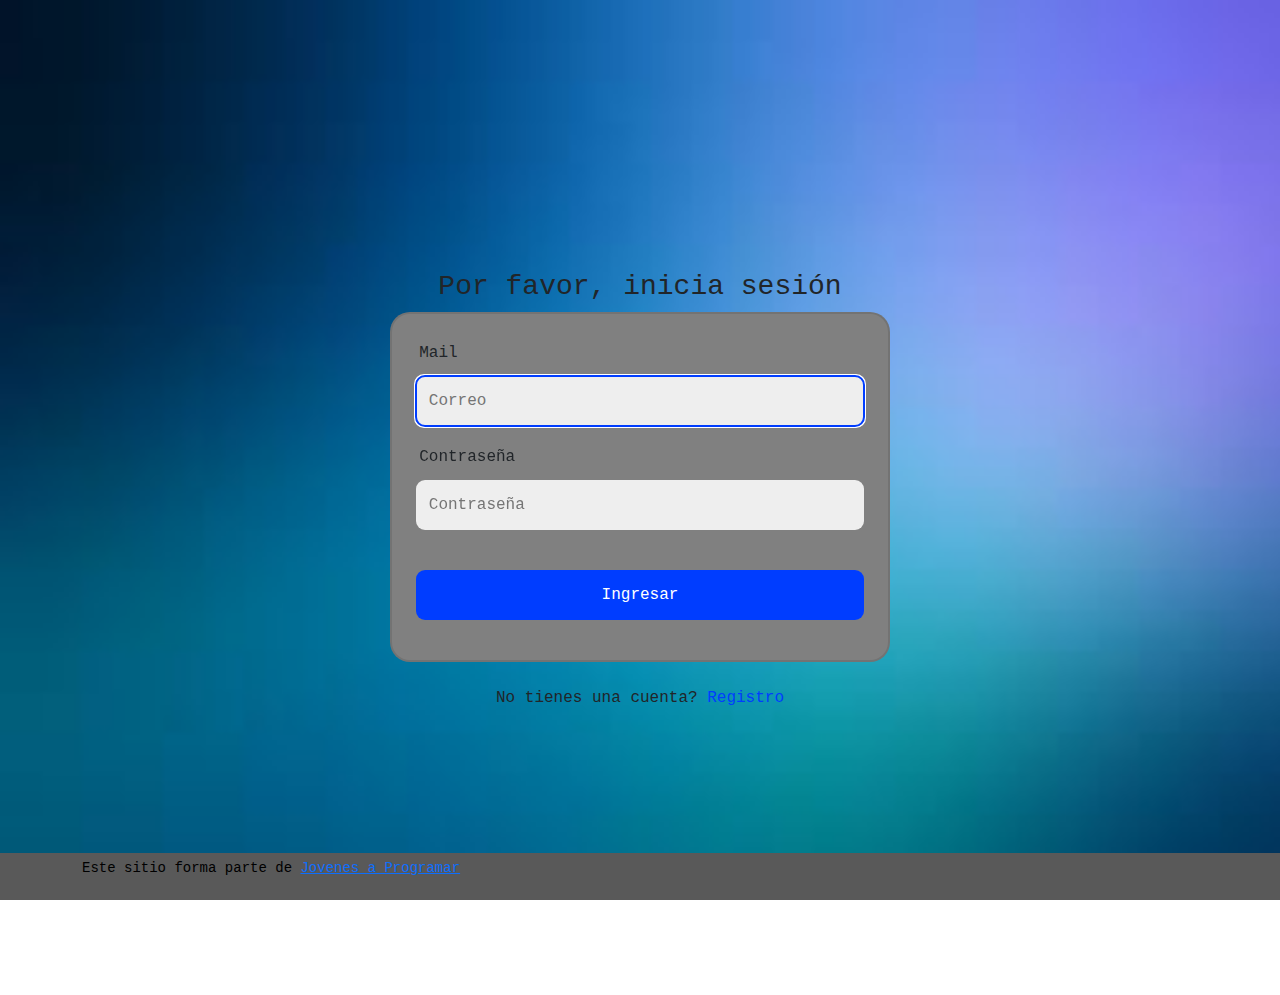
<file: index.html>
<!DOCTYPE html>
<html lang="es">

<head>
  <meta http-equiv="Content-Type" content="text/html; charset=UTF-8">
  <meta name="viewport" content="width=device-width, initial-scale=1, shrink-to-fit=no">
  <title>eMercado - Todo lo que busques está aquí</title>

  <link href="https://fonts.googleapis.com/css?family=Raleway:300,300i,400,400i,700,700i,900,900i" rel="stylesheet">
  <link href="css/bootstrap.min.css" rel="stylesheet">
  <link href="css/styles.css" rel="stylesheet">
</head>

<body>
  <nav class="navbar navbar-expand-lg navbar-dark bg-dark p-1">
    <div class="container">
      <button class="navbar-toggler" type="button" data-bs-toggle="collapse" data-bs-target="#navbarNav"
        aria-controls="navbarNav" aria-expanded="false" aria-label="Toggle navigation">
        <span class="navbar-toggler-icon"></span>
      </button>
      <div class="collapse navbar-collapse" id="navbarNav">
        <ul class="navbar-nav w-100 justify-content-between">
          <li class="nav-item">
            <a class="nav-link active" href="index.html">Inicio</a>
          </li>
          <li class="nav-item">
            <a class="nav-link" href="categories.html">Categorías</a>
          </li>
          <li class="nav-item">
            <a class="nav-link" href="sell.html">Vender</a>
          </li>
          <li class="nav-item dropdown"> <!-- dropmenu -->
            <a class="nav-link dropdown-toggle" href="#" id="userDropdown" role="button" data-bs-toggle="dropdown" aria-haspopup="true" aria-expanded="false">
                <span id="usernameDropdown">Ingresar</span>
            </a>
            <div class="dropdown-menu" aria-labelledby="userDropdown">
                <a class="dropdown-item" href="my-profile.html">Perfil</a>
                <a class="dropdown-item" href="#" id="cart-link">Mi Carrito</a>
                <a class="dropdown-item" href="#" id="darkButton">Modo Oscuro</a>
                <a class="dropdown-item" href="#" id="logout">Cerrar sesión</a> 
            </div>
          </li>
        </ul>
      </div>
    </div>
  </nav>
  <main>
    <div class="jumbotron text-center"></div>
    <div class="album py-5 bg-light">
      <div class="container">
        <div class="row">
          <div class="col-md-4">
            <div class="card mb-4 shadow-sm custom-card cursor-active" id="autos">
              <img class="bd-placeholder-img card-img-top" src="img/cars_index.jpg"
                alt="Imgagen representativa de la categoría 'Autos'">
              <h3 class="m-3">Autos</h3>
              <div class="card-body">
                <p class="card-text">Los mejores precios en autos 0 kilómetro, de alta y media gama.</p>
              </div>
            </div>
          </div>
          <div class="col-md-4">
            <div class="card mb-4 shadow-sm custom-card cursor-active" id="juguetes">
              <img class="bd-placeholder-img card-img-top" src="img/toys_index.jpg"
                alt="Imgagen representativa de la categoría 'Juguetes'">
              <h3 class="m-3">Juguetes</h3>
              <div class="card-body">
                <p class="card-text">Encuentra aquí los mejores precios para niños/as de cualquier edad.</p>
              </div>
            </div>
          </div>
          <div class="col-md-4">
            <div class="card mb-4 shadow-sm custom-card cursor-active" id="muebles">
              <img class="bd-placeholder-img card-img-top" src="img/furniture_index.jpg"
                alt="Imgagen representativa de la categoría 'Muebles'">
              <h3 class="m-3">Muebles</h3>
              <div class="card-body">
                <p class="card-text">Muebles antiguos, nuevos y para ser armados por uno mismo.</p>
              </div>
            </div>
          </div>
        </div>
        <div class="row">
          <a class="btn btn-light btn-lg btn-block" href="categories.html">Y mucho más!</a>
        </div>
      </div>
    </div>
  </main>
  <footer class="text-muted">
    <div class="container">
      <p class="float-end">
        <a href="#">Volver arriba</a>
      </p>
      <p>Este sitio forma parte de <a href="https://jovenesaprogramar.edu.uy/" target="_blank">Jovenes a Programar</a>
      </p>
    </div>
  </footer>
  <script src="js/bootstrap.bundle.min.js"></script>
  <script src="js/index.js"></script>
  <script src="js/init.js"></script>
</body>

</html>
</file>
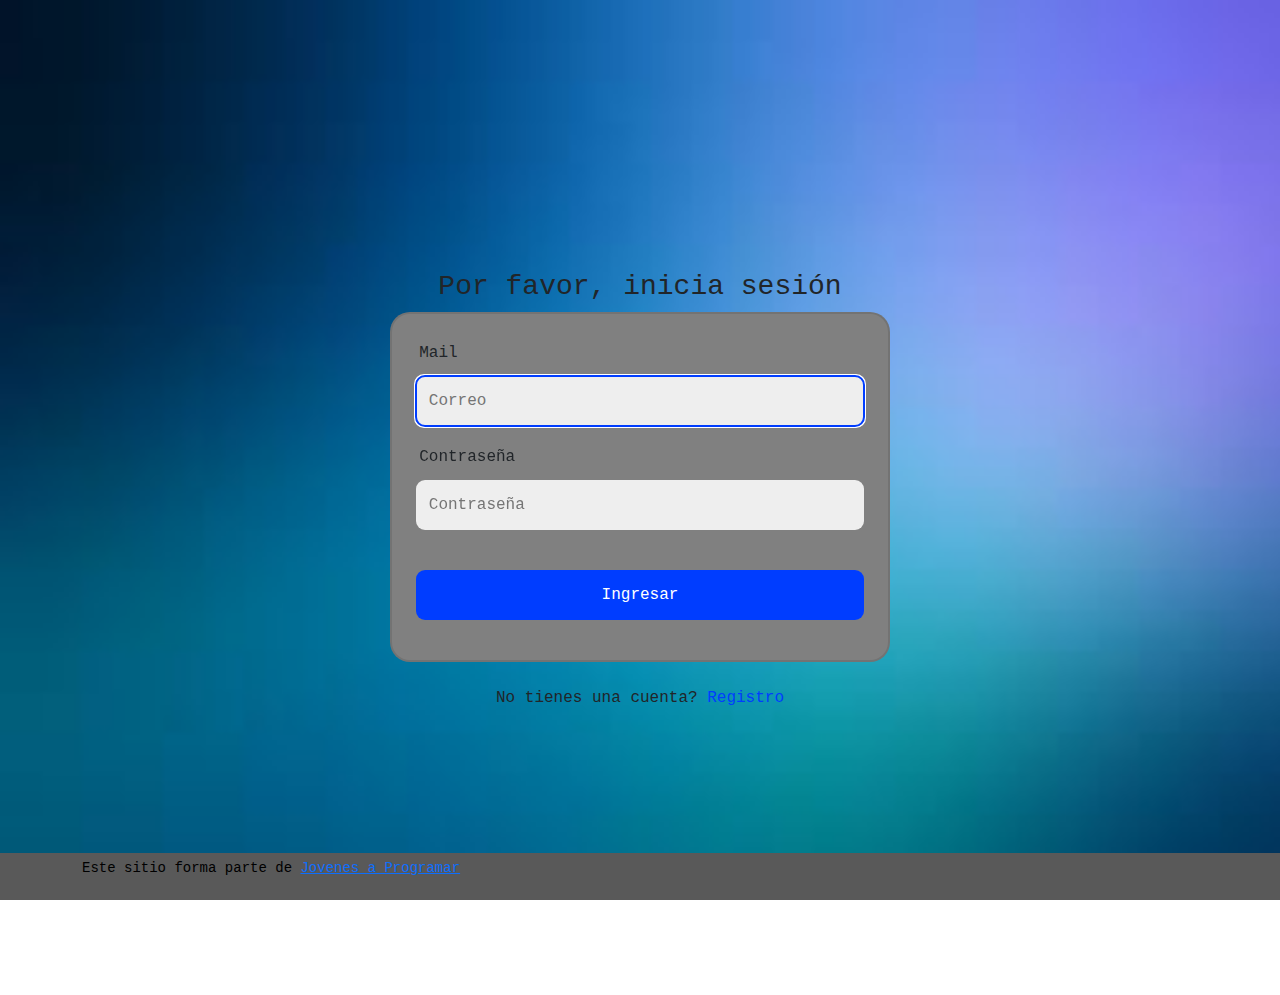
<file: cart.html>
<!DOCTYPE html>
<html lang="es">
<head>
  <meta http-equiv="Content-Type" content="text/html; charset=UTF-8">
  <meta name="viewport" content="width=device-width, initial-scale=1, shrink-to-fit=no">
  <title>eMercado - Todo lo que busques está aquí</title>
  <link href="https://fonts.googleapis.com/css?family=Raleway:300,300i,400,400i,700,700i,900,900i" rel="stylesheet">
  <link href="css/bootstrap.min.css" rel="stylesheet">
  <link href="css/font-awesome.min.css" rel="stylesheet">
  <link href="css/styles.css" rel="stylesheet">
</head>
<body>
  <nav class="navbar navbar-expand-lg navbar-dark bg-dark p-1">
    <div class="container">
      <button class="navbar-toggler" type="button" data-bs-toggle="collapse" data-bs-target="#navbarNav"
        aria-controls="navbarNav" aria-expanded="false" aria-label="Toggle navigation">
        <span class="navbar-toggler-icon"></span>
      </button>
      <div class="collapse navbar-collapse" id="navbarNav">
        <ul class="navbar-nav w-100 justify-content-between">
          <li class="nav-item">
            <a class="nav-link" href="index.html">Inicio</a>
          </li>
          <li class="nav-item">
            <a class="nav-link" href="categories.html">Categorías</a>
          </li>
          <li class="nav-item">
            <a class="nav-link" href="sell.html">Vender</a>
          </li>
          <li class="nav-item dropdown">
            <a class="nav-link dropdown-toggle" href="#" id="userDropdown" role="button" data-bs-toggle="dropdown" aria-haspopup="true" aria-expanded="false">
              <span id="usernameDropdown">Ingresar</span>
            </a>
            <div class="dropdown-menu" aria-labelledby="userDropdown">
              <a class="dropdown-item" href="my-profile.html">Perfil</a>
              <a class="dropdown-item" href="cart.html">Mi Carrito</a>
              <a class="dropdown-item" href="#" id="darkButton">Modo Oscuro</a>
              <a class="dropdown-item" href="#" id="logout">Cerrar sesión</a>
            </div>
          </li>
        </ul>
      </div>
    </div>
  </nav>
  <main>
    <div class="container">
      <!-- Contenido del carrito de compras -->
      <div class="card mt-5">
        <div class="card-header">
          <h2>Carrito de Compras</h2>
        </div>
        <div class="card-body">
          <h2 id="product-name"></h2>
          <p>Costo: <span id="product-cost"></span> <span id="product-currency"></span></p>
          <label for="product-quantity">Cantidad:</label>
          <input type="number" id="product-quantity" class="form-control">
          <!-- Aplicar clases para hacer la imagen más pequeña y con bordes redondeados -->
          <img id="product-image" src="" alt="Imagen del producto" class="img-fluid rounded" style="max-width: 200px;">
          <p>Subtotal: <span id="product-subtotal"></span></p>
        </div>
      </div>
    </div>
  </main>
  <footer class="text-muted">
    <div class="container">
      <p class="float-end">
        <a href="#">Volver arriba</a>
      </p>
      <p>Este sitio forma parte de <a href="https://jovenesaprogramar.edu.uy/" target="_blank">Jovenes a Programar</a></p>
    </div>
  </footer>
  <div id="spinner-wrapper">
    <div class="lds-ring">
      <div></div>
      <div></div>
      <div></div>
      <div></div>
    </div>
  </div>
  <script src="js/bootstrap.bundle.min.js"></script>
  <script src="js/init.js"></script>
  <script src="js/cart.js"></script>
  <script src="js/index.js"></script>
 
</body>
</html>
</file>
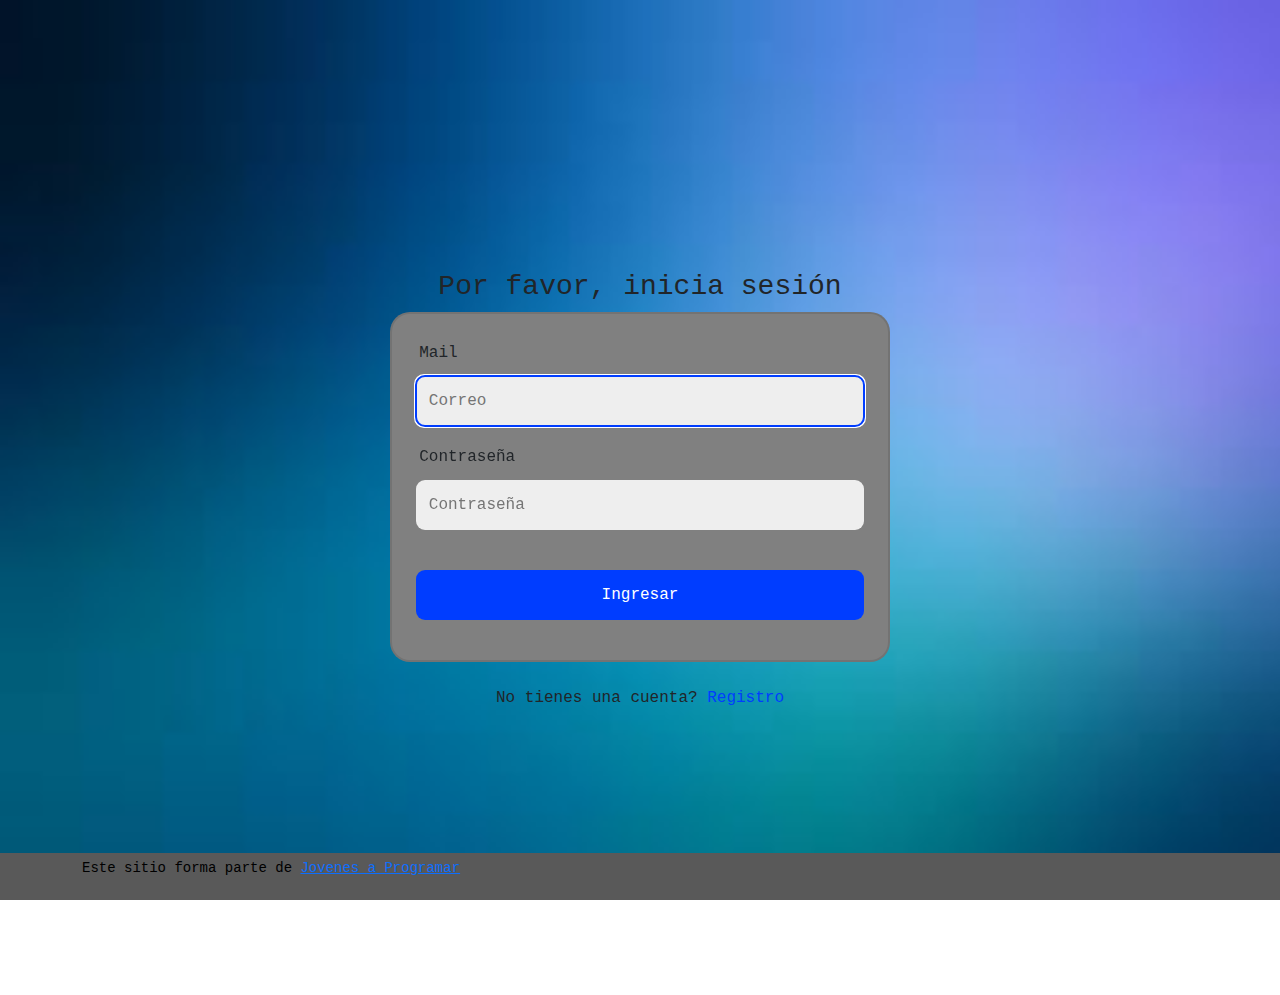
<file: categories.html>
<!DOCTYPE html>
<html lang="es">

<head>
  <meta http-equiv="Content-Type" content="text/html; charset=UTF-8">
  <meta name="viewport" content="width=device-width, initial-scale=1, shrink-to-fit=no">
  <title>eMercado - Todo lo que busques está aquí</title>

  <link href="https://fonts.googleapis.com/css?family=Raleway:300,300i,400,400i,700,700i,900,900i" rel="stylesheet">
  <link href="css/font-awesome.min.css" rel="stylesheet">
  <link href="css/bootstrap.min.css" rel="stylesheet">
  <link href="css/styles.css" rel="stylesheet">
</head>

<body>
  <nav class="navbar navbar-expand-lg navbar-dark bg-dark p-1">
    <div class="container">
      <button class="navbar-toggler" type="button" data-bs-toggle="collapse" data-bs-target="#navbarNav"
        aria-controls="navbarNav" aria-expanded="false" aria-label="Toggle navigation">
        <span class="navbar-toggler-icon"></span>
      </button>
      <div class="collapse navbar-collapse" id="navbarNav">
        <ul class="navbar-nav w-100 justify-content-between">
          <li class="nav-item">
            <a class="nav-link" href="index.html">Inicio</a>
          </li>
          <li class="nav-item">
            <a class="nav-link active" href="categories.html">Categorías</a>
          </li>
          <li class="nav-item">
            <a class="nav-link" href="sell.html">Vender</a>
          </li>
          <li class="nav-item dropdown"> <!-- dropmenu -->
            <a class="nav-link dropdown-toggle" href="#" id="userDropdown" role="button" data-bs-toggle="dropdown" aria-haspopup="true" aria-expanded="false">
                <span id="usernameDropdown">Ingresar</span>
            </a>
            <div class="dropdown-menu" aria-labelledby="userDropdown">
              <a class="dropdown-item" href="my-profile.html">Perfil</a>
              <a class="dropdown-item" href="cart.html">Mi Carrito</a>
              <a class="dropdown-item" href="#" id="darkButton">Modo Oscuro</a>
              <a class="dropdown-item" href="#" id="logout">Cerrar sesión</a>
            </div>
          </li>
        </ul>
      </div>
    </div>
  </nav>
  <main class="pb-5">
    <div class="text-center p-4">
      <h2>Categorías</h2>
      <p class="lead">Verás aquí todas las categorías del sitio.</p>
    </div>
    <div class="container">
      <div class="row">
        <div class="col text-end">
          <div class="btn-group btn-group-toggle mb-4" data-bs-toggle="buttons">
            <input type="radio" class="btn-check" name="options" id="sortAsc">
            <label class="btn btn-light" for="sortAsc">A-Z</label>
            <input type="radio" class="btn-check" name="options" id="sortDesc">
            <label class="btn btn-light" for="sortDesc">Z-A</label>
            <input type="radio" class="btn-check" name="options" id="sortByCount" checked>
            <label class="btn btn-light" for="sortByCount"><i class="fas fa-sort-amount-down mr-1"></i></label>
          </div>
        </div>
      </div>
      <div class="row">
        <div class="col-lg-6 offset-lg-6 col-md-12 mb-1 container">
          <div class="row container p-0 m-0">
            <div class="col">
              <p class="font-weight-normal text-end my-2">Cant.</p>
            </div>
            <div class="col">
              <input class="form-control" type="number" placeholder="min." id="rangeFilterCountMin">
            </div>
            <div class="col">
              <input class="form-control" type="number" placeholder="máx." id="rangeFilterCountMax">
            </div>
            <div class="col-3 p-0">
              <div class="btn-group" role="group">
                <button class="btn btn-light btn-block" id="rangeFilterCount">Filtrar</button>
                <button class="btn btn-link btn-sm" id="clearRangeFilter">Limpiar</button>
              </div>
            </div>
          </div>
        </div>
      </div>
      <div class="row">
        <div class="list-group" id="cat-list-container">
        </div>
      </div>
    </div>
  </main>
  <footer class="text-muted">
    <div class="container">
      <p class="float-end">
        <a href="#">Volver arriba</a>
      </p>
      <p>Este sitio forma parte de <a href="https://jovenesaprogramar.edu.uy/" target="_blank">Jovenes a Programar</a></p>
    </div>
  </footer>
  <div id="spinner-wrapper">
    <div class="lds-ring">
      <div></div>
      <div></div>
      <div></div>
      <div></div>
    </div>
  </div>
  <script src="js/bootstrap.bundle.min.js"></script>
  <script src="js/init.js"></script>
  <script src="js/categories.js"></script>
  <script src="js/index.js"></script>
</body>

</html>
</file>
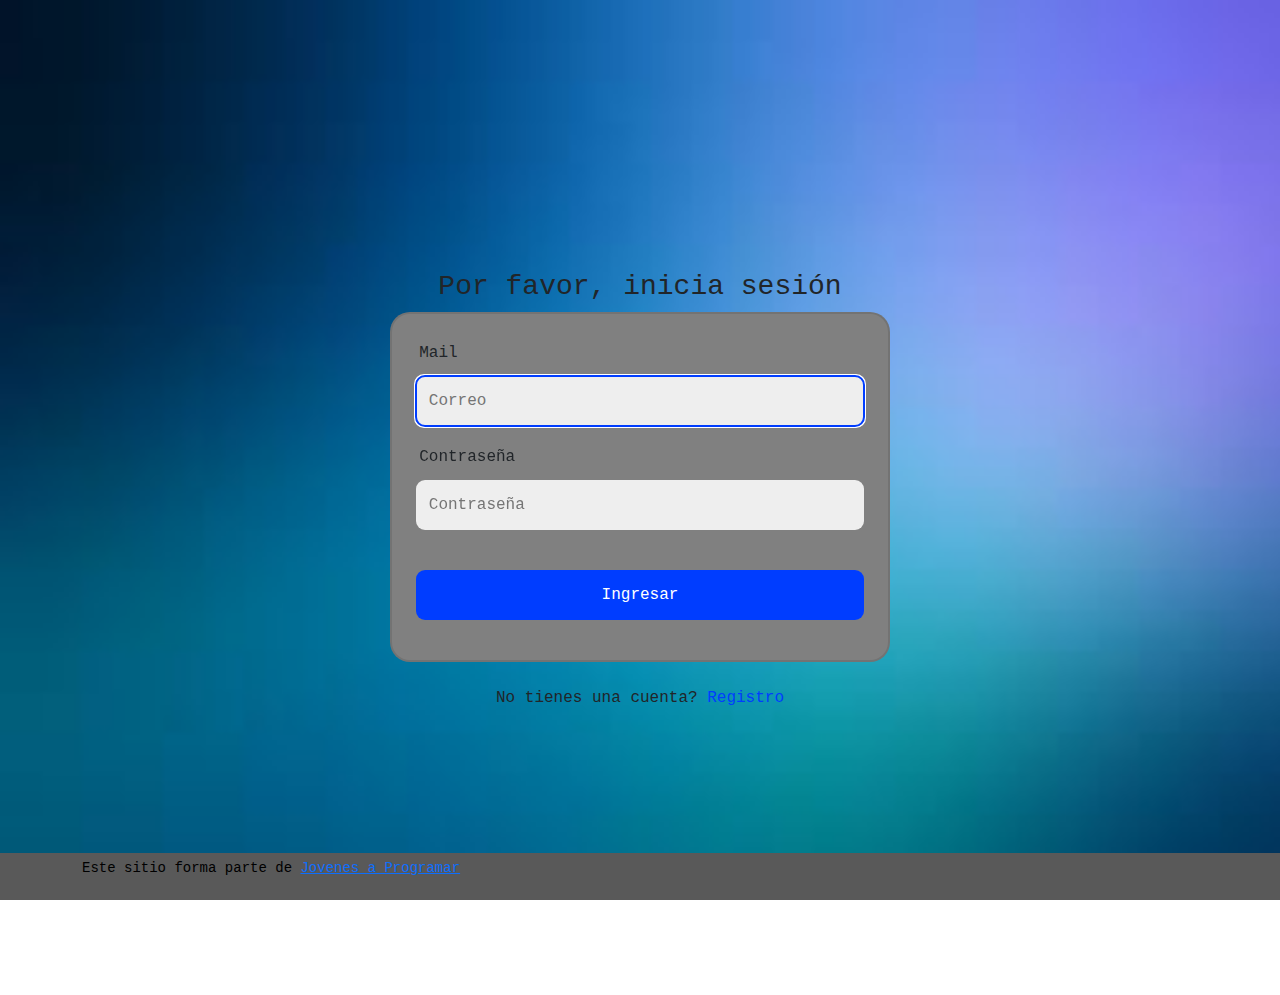
<file: login.html>
<!DOCTYPE html>
<html lang="es">

<head>
  <meta http-equiv="Content-Type" content="text/html; charset=UTF-8">
  <meta name="viewport" content="width=device-width, initial-scale=1, shrink-to-fit=no">
  <title>eMercado - Todo lo que busques está aquí</title>

  <link href="https://fonts.googleapis.com/css?family=Raleway:300,300i,400,400i,700,700i,900,900i" rel="stylesheet">
  <link href="css/bootstrap.min.css" rel="stylesheet">
  <link href="css/styles-login.css" rel="stylesheet"> <!-- hice un nuevo archivo css y lo vinculé -->
</head>

<body>
  <main class="mt-5">
    <section>
      <h3>Por favor, inicia sesión</h3>
      <form id="loginForm">
          <label> Mail</label>
          <input type="email" placeholder="Correo" id="email" required autofocus> <!-- con autofocus colocamos el cursor en ese lugar al cargar la página -->
          <label> Contraseña</label>
          <input type="password" placeholder="Contraseña" id="password" required>
          <input type="submit" value="Ingresar">
      </form>
      <p>No tienes una cuenta? <a href="signup.html">Registro</a></p>
  </section>
  </main><!-- <p id="login-message"></p>  Este es el parrafo donde se ingresan las alertas en la validación --> 
  <footer class="text-muted">
    <div class="container">
      <p>Este sitio forma parte de <a href="https://jovenesaprogramar.edu.uy/" target="_blank">Jovenes a Programar</a>
      </p>
    </div>
  </footer>
  <script src="js/login.js"></script>
</body>

</html>
</file>
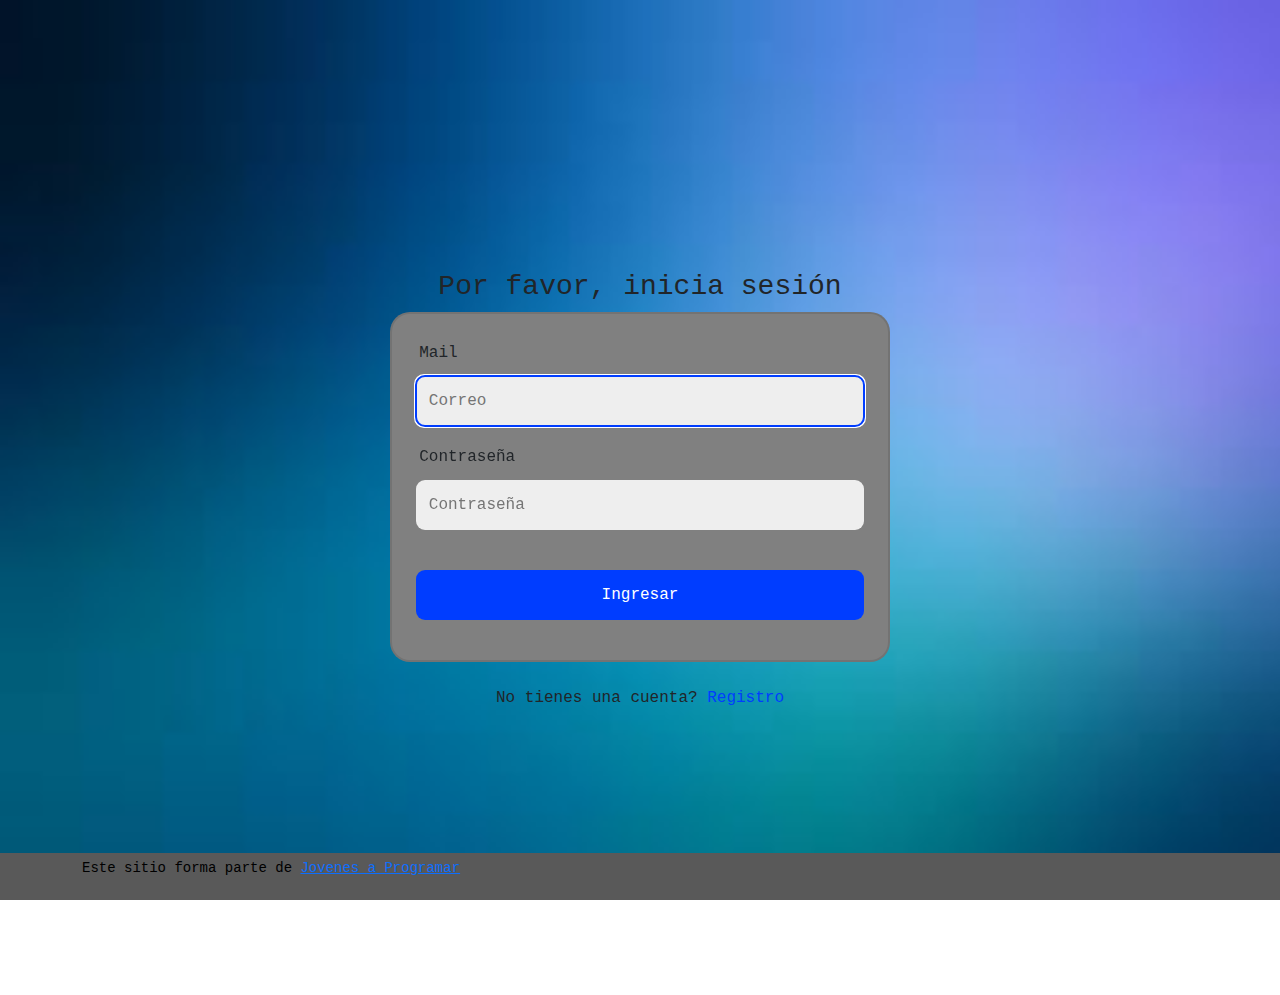
<file: product-info.html>
<!DOCTYPE html>
<html lang="es">

<head>
  <meta http-equiv="Content-Type" content="text/html; charset=UTF-8">
  <meta name="viewport" content="width=device-width, initial-scale=1, shrink-to-fit=no">
  <title>eMercado - Todo lo que busques está aquí</title>

  <link href="https://fonts.googleapis.com/css?family=Raleway:300,300i,400,400i,700,700i,900,900i" rel="stylesheet">
  <link href="css/font-awesome.min.css" rel="stylesheet">
  <link href="css/styles.css" rel="stylesheet">
  <link
  href="https://cdn.jsdelivr.net/npm/bootstrap@5.3.0-alpha1/dist/css/bootstrap.min.css"
  rel="stylesheet"
  integrity="sha384-GLhlTQ8iRABdZLl6O3oVMWSktQOp6b7In1Zl3/Jr59b6EGGoI1aFkw7cmDA6j6gD"
  crossorigin="anonymous"
  />
</head>

<body>
  <nav class="navbar navbar-expand-lg navbar-dark bg-dark p-1">
    <div class="container">
      <button class="navbar-toggler" type="button" data-bs-toggle="collapse" data-bs-target="#navbarNav"
        aria-controls="navbarNav" aria-expanded="false" aria-label="Toggle navigation">
        <span class="navbar-toggler-icon"></span>
      </button>
      <div class="collapse navbar-collapse" id="navbarNav">
        <ul class="navbar-nav w-100 justify-content-between">
          <li class="nav-item">
            <a class="nav-link" href="index.html">Inicio</a>
          </li>
          <li class="nav-item">
            <a class="nav-link" href="categories.html">Categorías</a>
          </li>
          <li class="nav-item">
            <a class="nav-link" href="sell.html">Vender</a>
          </li>
          <li class="nav-item dropdown"> <!-- dropmenu -->
            <a class="nav-link dropdown-toggle" href="#" id="userDropdown" role="button" data-bs-toggle="dropdown" aria-haspopup="true" aria-expanded="false">
                <span id="usernameDropdown">Ingresar</span>
            </a>
            <div class="dropdown-menu" aria-labelledby="userDropdown">
              <a class="dropdown-item" href="my-profile.html">Perfil</a>
              <a class="dropdown-item" href="cart.html">Mi Carrito</a>
              <a class="dropdown-item" href="#" id="darkButton">Modo Oscuro</a>
              <a class="dropdown-item" href="#" id="logout">Cerrar sesión</a> 
            </div>
          </li>
        </ul>
      </div>
    </div>
  </nav>
  <main>
    <div class="container">
      <p id="datosproducto" class="facha"> </p>
      <div id="comentarios-container"></div>
    </div>
    <div id="seccionComentar">
      <h3>Comentar</h3> 
      <form id="comentar">
        <p>Cuéntanos que opinas:</p>
        <textarea id="textarea" required></textarea><br>
        <p>Caracteres restantes: <span id="contador">250</span></p>
        <select id="mi-puntuacion" name="mi-puntuacion">
          <option value="1">1</option>
          <option value="2">2</option>
          <option value="3">3</option>
          <option value="4">4</option>
          <option value="5" selected>5</option>
      </select>
        <input type="submit" id="enviarComentario" value="Enviar comentario">
      </form>
    </div>
    <br>
    <div>
      <h3>Productos relacionados</h3>
      <p id="relacionado"></p>
    </div>
  </main>  
  <footer class="text-muted">
    <div class="container">
      <p class="float-end">
        <a href="#">Volver arriba</a>
      </p>
      <p>Este sitio forma parte de <a href="https://jovenesaprogramar.edu.uy/" target="_blank">Jovenes a Programar</a></p>
    </div>
  </footer>
  <div id="spinner-wrapper">
    <div class="lds-ring">
      <div></div>
      <div></div>
      <div></div>
      <div></div>
    </div>
  </div>
  <script src="https://code.jquery.com/jquery-3.6.0.min.js"></script>
  <script src="js/init.js"></script>
  <script src="js/index.js"></script> 
  <script src="js/product-info.js"></script>
  <script
      src="https://cdn.jsdelivr.net/npm/bootstrap@5.3.0-alpha1/dist/js/bootstrap.bundle.min.js"
      integrity="sha384-w76AqPfDkMBDXo30jS1Sgez6pr3x5MlQ1ZAGC+nuZB+EYdgRZgiwxhTBTkF7CXvN"
      crossorigin="anonymous"
  ></script>
</body> 

</html>
</file>
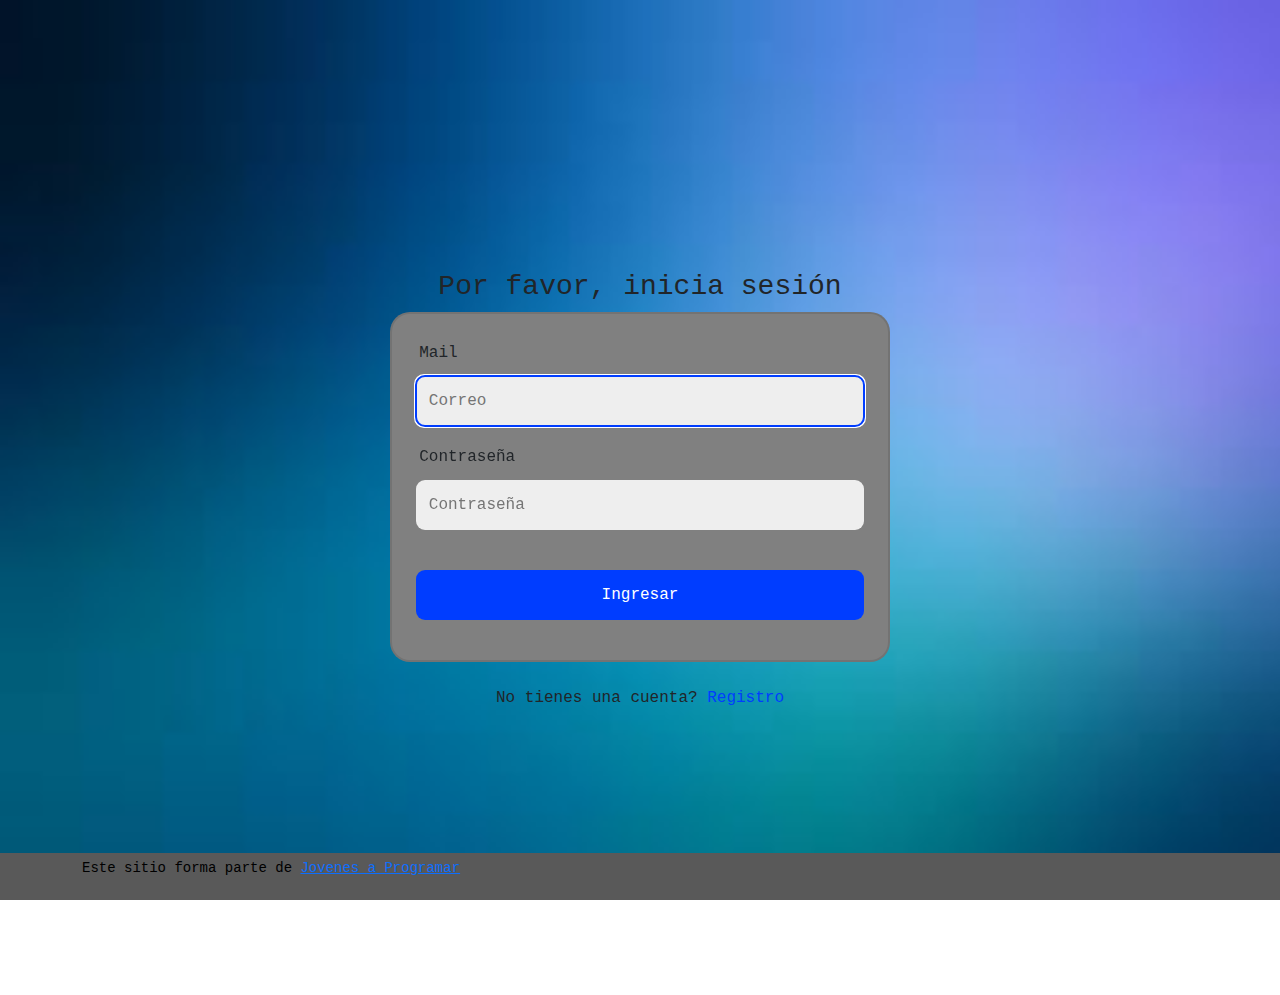
<file: products.html>
<!DOCTYPE html>
<html lang="es">
  <head>
    <meta http-equiv="Content-Type" content="text/html; charset=UTF-8" />
    <meta
      name="viewport"
      content="width=device-width, initial-scale=1, shrink-to-fit=no"
    />
    <title>eMercado - Todo lo que busques está aquí</title>

    <link
      href="https://fonts.googleapis.com/css?family=Raleway:300,300i,400,400i,700,700i,900,900i"
      rel="stylesheet"
    />
    <link href="css/font-awesome.min.css" rel="stylesheet" />
    <link href="css/bootstrap.min.css" rel="stylesheet" />
    <link href="css/styles.css" rel="stylesheet" />
    <link href="css/styles5.css" rel="stylesheet" />
    <script src="https://ajax.googleapis.com/ajax/libs/jquery/3.6.4/jquery.min.js"></script>
  </head>

  <body>
    <nav class="navbar navbar-expand-lg navbar-dark bg-dark p-1">
      <div class="container">
        <button
          class="navbar-toggler"
          type="button"
          data-bs-toggle="collapse"
          data-bs-target="#navbarNav"
          aria-controls="navbarNav"
          aria-expanded="false"
          aria-label="Toggle navigation"
        >
          <span class="navbar-toggler-icon"></span>
        </button>
        <div class="collapse navbar-collapse" id="navbarNav">
          <ul class="navbar-nav w-100 justify-content-between">
            <li class="nav-item">
              <a class="nav-link" href="index.html">Inicio</a>
            </li>
            <li class="nav-item">
              <a class="nav-link" href="categories.html">Categorías</a>
            </li>
            <li class="nav-item">
              <a class="nav-link" href="sell.html">Vender</a>
            </li>
            <li class="nav-item dropdown">
              <!-- dropmenu -->
              <a
                class="nav-link dropdown-toggle"
                href="#"
                id="userDropdown"
                role="button"
                data-bs-toggle="dropdown"
                aria-haspopup="true"
                aria-expanded="false"
              >
                <span id="usernameDropdown">Ingresar</span>
              </a>
              <div class="dropdown-menu" aria-labelledby="userDropdown">
                <a class="dropdown-item" href="my-profile.html">Perfil</a>
                <a class="dropdown-item" href="cart.html">Mi Carrito</a>
                <a class="dropdown-item" href="#" id="darkButton"
                  >Modo Oscuro</a
                >
                <a class="dropdown-item" href="#" id="logout">Cerrar sesión</a>
              </div>
            </li>
          </ul>
        </div>
      </div>
    </nav>

    <div class="container5">
      <div class="row5">
        <div class="col5">
          <button id="ordenarAscendente" class="styled-button5">
            Ordenar Ascendente
          </button>
        </div>
        <div class="col5">
          <button id="ordenarDescendente" class="styled-button5">
            Ordenar Descendente
          </button>
        </div>
        <div class="col5">
          <button id="ordenarPorVendidos" class="styled-button5">
            Ordenar por Vendidos
          </button>
        </div>
        <div class="col5">
          <label for="precioMin">Precio Mínimo:</label>
          <input
            type="number"
            id="precioMin"
            class="styled-input5"
            placeholder="Mínimo"
          />
        </div>
        <div class="col5">
          <label for="precioMax">Precio Máximo:</label>
          <input
            type="number"
            id="precioMax"
            class="styled-input5"
            placeholder="Máximo"
          />
        </div>
        <div class="col5">
          <button id="aplicarFiltros" class="styled-button5">
            Aplicar Filtros
          </button>
        </div>
        <div class="col5">
          <button id="limpiarFiltros" class="styled-button5">
            Limpiar Filtros
          </button>
        </div>
      </div>
      <div class="row5">
        <div class="col5">
          <input
            type="search"
            id="buscador"
            class="styled-input5"
            placeholder="Buscar productos..."
          />
        </div>
      </div>
    </div>

    <main class="pb-5 container">
      <div class="container">
        <ul id="productos" class="facha"></ul>
      </div>
    </main>
    <footer class="text-muted">
      <div class="container">
        <p class="float-end">
          <a href="#">Volver arriba</a>
        </p>
        <p>
          Este sitio forma parte de
          <a href="https://jovenesaprogramar.edu.uy/" target="_blank"
            >Jovenes a Programar</a
          >
        </p>
      </div>
    </footer>
    <div id="spinner-wrapper">
      <div class="lds-ring">
        <div></div>
        <div></div>
        <div></div>
        <div></div>
      </div>
    </div>
    <script src="js/bootstrap.bundle.min.js"></script>
    <script src="js/init.js"></script>
    <script src="js/products.js"></script>
    <script src="js/index.js"></script>
  </body>
</html>
</file>
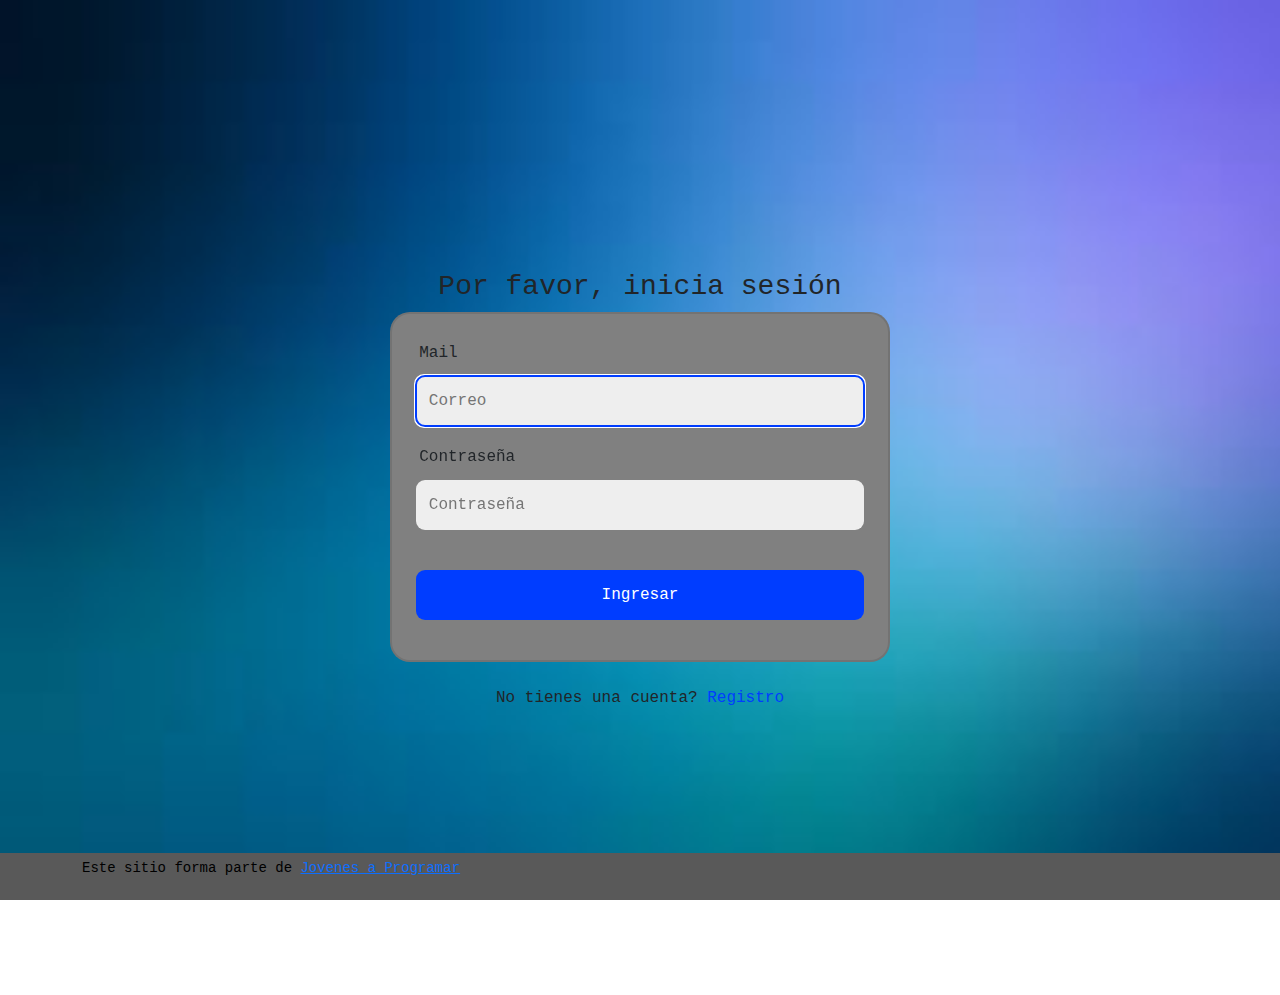
<file: sell.html>
<!DOCTYPE html>
<html lang="es">

<head>
  <meta http-equiv="Content-Type" content="text/html; charset=UTF-8">
  <meta name="viewport" content="width=device-width, initial-scale=1, shrink-to-fit=no">
  <title>eMercado - Todo lo que busques está aquí</title>
  <link href="https://fonts.googleapis.com/css?family=Raleway:300,300i,400,400i,700,700i,900,900i" rel="stylesheet">
  <link href="css/bootstrap.min.css" rel="stylesheet">
  <link href="css/dropzone.css" rel="stylesheet">
  <link href="css/styles.css" rel="stylesheet">
</head>

<body>
  <nav class="navbar navbar-expand-lg navbar-dark bg-dark p-1">
    <div class="container">
      <button class="navbar-toggler" type="button" data-bs-toggle="collapse" data-bs-target="#navbarNav"
        aria-controls="navbarNav" aria-expanded="false" aria-label="Toggle navigation">
        <span class="navbar-toggler-icon"></span>
      </button>
      <div class="collapse navbar-collapse" id="navbarNav">
        <ul class="navbar-nav w-100 justify-content-between">
          <li class="nav-item">
            <a class="nav-link" href="index.html">Inicio</a>
          </li>
          <li class="nav-item">
            <a class="nav-link" href="categories.html">Categorías</a>
          </li>
          <li class="nav-item">
            <a class="nav-link active" href="sell.html">Vender</a>
          </li>
          <li class="nav-item dropdown"> <!-- dropmenu -->
            <a class="nav-link dropdown-toggle" href="#" id="userDropdown" role="button" data-bs-toggle="dropdown" aria-haspopup="true" aria-expanded="false">
                <span id="usernameDropdown">Ingresar</span>
            </a>
            <div class="dropdown-menu" aria-labelledby="userDropdown">
              <a class="dropdown-item" href="my-profile.html">Perfil</a>
              <a class="dropdown-item" href="cart.html">Mi Carrito</a>
              <a class="dropdown-item" href="#" id="darkButton">Modo Oscuro</a>
              <a class="dropdown-item" href="#" id="logout">Cerrar sesión</a>
            </div>
          </li>
        </ul>
      </div>
    </div>
  </nav>
  <div class="container">
    <div class="text-center p-4">
      <h2>Vender</h2>
      <p class="lead">Ingresa los datos del artículo a vender.</p>
    </div>
    <div class="row justify-content-md-center">
      <div class="col-md-8 order-md-1">
        <h4 class="mb-3">Información del producto</h4>
        <form class="needs-validation" id="sell-info">
          <div class="row">
            <div class="col-md-6 mb-3">
              <label for="productName">Nombre</label>
              <input type="text" class="form-control" id="productName" value="" name="productName">
              <div class="invalid-feedback">
                Ingresa un nombre
              </div>
            </div>
          </div>
          <div class="row">
            <div class="col-md-8 order-md-1">
              <label>Imágenes</label>
              <div class="needsclick dz-clickable" id="file-upload">
                <div class="dz-message needsclick">
                  Arrastra tus fotos aquí<br>
                </div>
              </div>
            </div>
          </div>
          <div class="row">
            <div class="col-md-12 mb-3">
              <label for="productDescription">Descripción</label>
              <textarea name="productDescription" class="form-control" id="productDescription"></textarea>
            </div>
          </div>
          <div class="row">
            <div class="col-md-3 mb-3">
              <label for="productCostInput">Costo</label>
              <input type="number" name="productCostInput" class="form-control" id="productCostInput" placeholder="" required="" value="0"
                min="0">
              <div class="invalid-feedback">
                El costo debe ser mayor que 0.
              </div>
            </div>
            <div class="col-md-4 mb-3">
              <label for="productCurrency">Moneda</label>
              <select name="productCurrency" class="form-select custom-select d-block w-100" id="productCurrency" required>
                <option value="" hidden selected>Seleccionar moneda</option>
                <option>Pesos Uruguayos (UYU)</option>
                <option>Dólares (USD)</option>
              </select>
              <div class="invalid-feedback">
                Ingresa una categoría válida.
              </div>
            </div>
          </div>
          <div class="row">
            <div class="col-md-7 mb-3">
              <label for="productCategory">Categoría</label>
              <select name="productCategory" class="custom-select form-select d-block w-100" id="productCategory">
                <option value="">Elija la categoría...</option>
                <option>Autos</option>
                <option>Juguetes</option>
                <option>Muebles</option>
                <option>Herramientas</option>
                <option>Computadoras</option>
                <option>Vestimenta</option>
              </select>
              <div class="invalid-feedback">
                Por favor ingresa una categoría válida.
              </div>
            </div>
          </div>
          <div class="row">
            <div class="col-md-3 mb-3">
              <label for="productCountInput">Cantidad en stock</label>
              <input type="number" name="productCountInput" class="form-control" id="productCountInput"  required value="1"
                min="0">
              <div class="invalid-feedback">
                La cantidad es requerida.
              </div>
            </div>
          </div>
          <hr class="mb-4">
          <h5 class="mb-3">Tipo de publicación</h5>
          <div class="d-block my-3">
            <div class="custom-control custom-radio">
              <input id="goldradio" name="publicationType" type="radio" class="custom-control-input" checked=""
                required="">
              <label class="custom-control-label" for="goldradio">Gold (13%)</label>
            </div>
            <div class="custom-control custom-radio">
              <input id="premiumradio" name="publicationType" type="radio" class="custom-control-input" required="">
              <label class="custom-control-label" for="premiumradio">Premium (7%)</label>
            </div>
            <div class="custom-control custom-radio">
              <input id="standardradio" name="publicationType" type="radio" class="custom-control-input" required="">
              <label class="custom-control-label" for="standardradio">Estándar (3%)</label>
            </div>
            <div class="row">
              <button type="button" class="m-1 btn btn-link" data-bs-toggle="modal"
                data-bs-target="#contidionsModal">Ver
                condiciones</button>
            </div>
          </div>
          <hr class="mb-4">
          <h4 class="mb-3">Costos</h4>
          <ul class="list-group mb-3">
            <li class="list-group-item d-flex justify-content-between lh-condensed">
              <div>
                <h6 class="my-0">Precio</h6>
                <small class="text-muted">Unitario del producto</small>
              </div>
              <span class="text-muted" id="productCostText">-</span>
            </li>
            <li class="list-group-item d-flex justify-content-between lh-condensed">
              <div>
                <h6 class="my-0">Porcentaje</h6>
                <small class="text-muted">Según el tipo de publicación</small>
              </div>
              <span class="text-muted" id="comissionText">-</span>
            </li>
            <li class="list-group-item d-flex justify-content-between">
              <span>Total ($)</span>
              <strong id="totalCostText">-</strong>
            </li>
          </ul>
          <hr class="mb-4">
          <button class="btn btn-primary btn-lg" type="submit">Vender</button>
        </form>
      </div>
    </div>
  </div>
  <footer class="text-muted">
    <div class="container">
      <p class="float-end">
        <a href="#">Volver arriba</a>
      </p>
      <p>Este sitio forma parte de <a href="https://jovenesaprogramar.edu.uy/" target="_blank">Jovenes a Programar</a></p>
    </div>
  </footer>

  <div class="alert alert-primary-dismissible fade" id="alertResult" role="alert">
    <span id="resultSpan"></span>
  </div>

  <div class="modal fade" tabindex="-1" role="dialog" id="contidionsModal">
    <div class="modal-dialog" role="document">
      <div class="modal-content">
        <div class="modal-header">
          <h5 class="modal-title">Condiciones de publicación</h5>
        </div>
        <div class="modal-body">
          <div class="container">
            <div class="row">
              <h5 class="text-warning">Gold (13%)</h5>
              <p class="muted text-justify">Tu producto se verá de forma promocionada en portada, además de las
                condiciones de Premium y Estándar.</p>
            </div>
            <hr>
            <div class="row">
              <h5 class="text-primary">Premium (7%)</h5>
              <p class="muted text-justify">Se mostrará el producto en los primeros lugares de resultados de búsqueda,
                así cómo cuando se ingrese a la categoría que pertenezca.</p>
            </div>
            <hr>
            <div class="row">
              <h5 class="text-secondary">Estándar (3%)</h5>
              <p class="muted text-justify">El producto se listará en la categoría correspondiente, así como en los
                resultados de búsquedas que coincidan con las palabras claves en el nombre.</p>
            </div>
          </div>
        </div>
        <div class="modal-footer">
          <button type="button" class="btn btn-primary" data-bs-dismiss="modal">Cerrar</button>
        </div>
      </div>
    </div>
  </div>
  <div id="spinner-wrapper">
    <div class="lds-ring">
      <div></div>
      <div></div>
      <div></div>
      <div></div>
    </div>
  </div>
  <script src="js/bootstrap.bundle.min.js"></script>
  <script src="js/dropzone.js"></script>
  <script src="js/init.js"></script>
  <script src="js/sell.js"></script>
  <script src="js/index.js"></script>
</body>

</html>
</file>
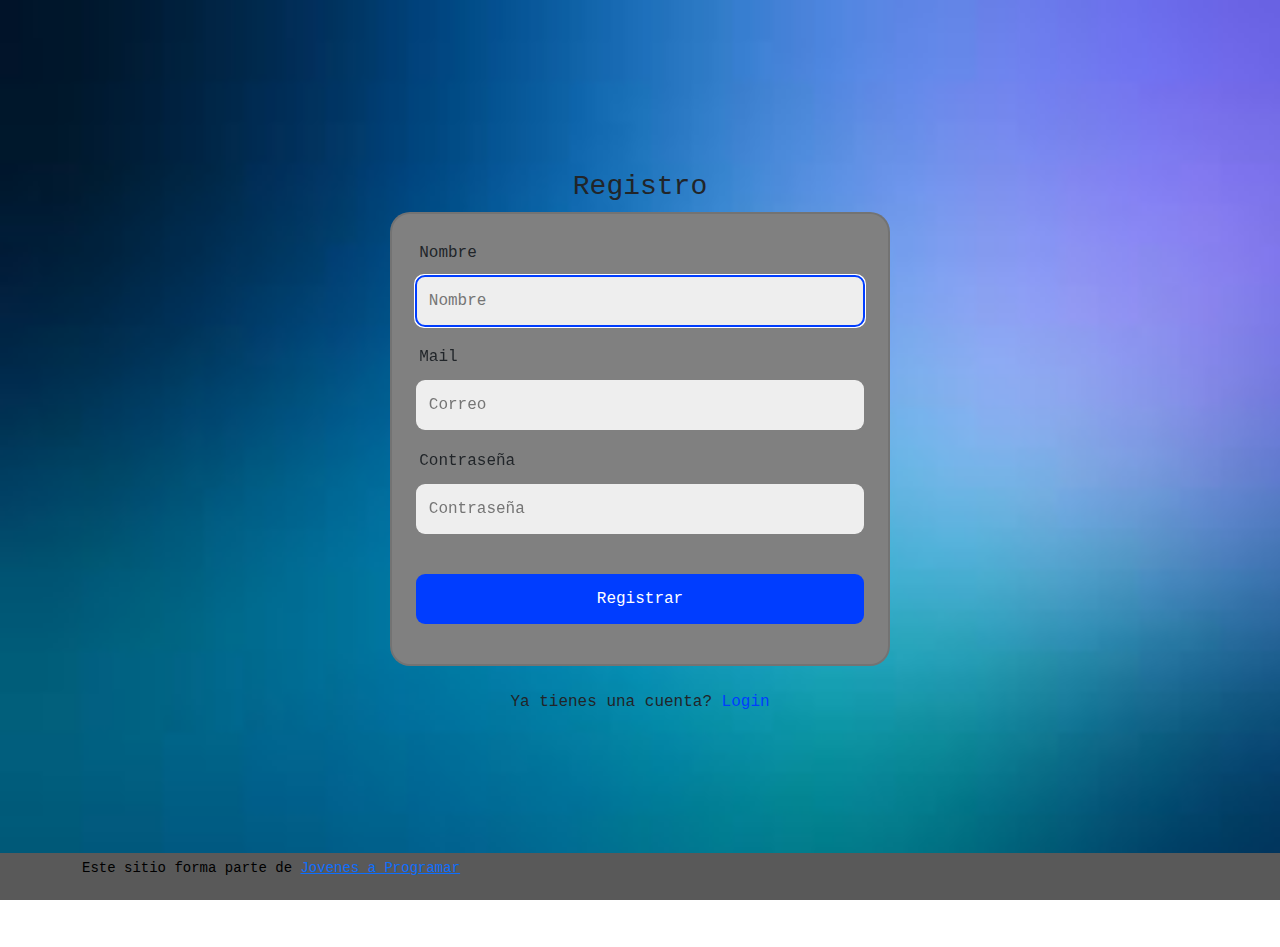
<file: signup.html>
<!DOCTYPE html>
<html lang="en">
    <head>
        <meta http-equiv="Content-Type" content="text/html; charset=UTF-8">
        <meta name="viewport" content="width=device-width, initial-scale=1, shrink-to-fit=no">
        <title>eMercado - Todo lo que busques está aquí</title>
      
        <link href="https://fonts.googleapis.com/css?family=Raleway:300,300i,400,400i,700,700i,900,900i" rel="stylesheet">
        <link href="css/bootstrap.min.css" rel="stylesheet">
        <link href="css/styles-login.css" rel="stylesheet">
    </head>
<body>
    <main>
        <section>
            <h3>Registro</h3>
            <form id="signupForm">
                <label>Nombre</label>
                <input type="text" placeholder="Nombre" id="name" required autofocus>
                <label> Mail</label>
                <input type="email" placeholder="Correo" id="email" required>
                <label> Contraseña</label>
                <input type="password" placeholder="Contraseña" id="password" required>
                <input type="submit" value="Registrar">
            </form>
            <p>Ya tienes una cuenta? <a href="login.html">Login</a></p>
        </section>
    </main>
    <footer class="text-muted">
        <div class="container">
            <p>Este sitio forma parte de <a href="https://jovenesaprogramar.edu.uy/" target="_blank">Jovenes a Programar</a>
            </p>
        </div>
    </footer>
    <script src="js/signup.js"></script>
</body>
</html>
</file>
<file: css/styles.css>
.jumbotron,
.card-body,
.container,
.site-header {
  font-family: "Verdana", serif !important;
}

.jumbotron .display-4 {
  font-weight: bold;
}

nav a {
  text-decoration: none;
}
.dark-mode {
  background-color: #222;
  color: #fff;
}

.bd-placeholder-img {
  font-size: 1.125rem;
  text-anchor: middle;
  -webkit-user-select: none;
  -moz-user-select: none;
  -ms-user-select: none;
  user-select: none;
}

@media (min-width: 768px) {
  .bd-placeholder-img-lg {
    font-size: 3.5rem;
  }
}

.jumbotron {
  height: 50vh;
  padding: 5em inherit;
  margin-bottom: 0;
  background-color: #53c0fb;
  background: url("../img/cover_back.png");
  background-size: cover;
  background-position: center;
  background-repeat: no-repeat;
  color: black;
  font-weight: bold;
}

@media (min-width: 768px) {
  .jumbotron {
    padding-top: 6rem;
    padding-bottom: 6rem;
  }
}

.jumbotron p:last-child {
  margin-bottom: 0;
}

.jumbotron-heading {
  font-weight: 300;
}

.jumbotron .container {
  max-width: 40rem;
  background-color: rgba(255, 255, 255, 0.5);
  border-radius: 10px;
  text-shadow: 1px 1px 2px grey;
}

.jumbotron .lead {
  font-size: 38px;
}

footer {
  padding-top: 3rem;
  padding-bottom: 3rem;
}

footer p {
  margin-bottom: 0.25rem;
}

.site-header a {
  color: white;
  transition: ease-in-out color 0.15s;
}

.site-header .dropdown-menu a {
  color: black;
}

.dropzone {
  border: 2px dashed #0087f7;
  border-radius: 5px;
  background: white;
}

.img-fit {
  max-height: 100%;
}

.alert {
  position: fixed;
  top: 80px;
  width: 50%;
  left: 50%;
  transform: translate(-50%, 0);
}

.lds-ring {
  display: inline-block;
  position: relative;
  width: 64px;
  height: 64px;
  top: 50%;
  left: 50%;
}

.cursor-active {
  cursor: pointer;
}

.left {
  float: left;
  padding: 4px;
  background-color: rgba(255, 255, 255, 0.5);
}

.lds-ring div {
  box-sizing: border-box;
  display: block;
  position: absolute;
  width: 51px;
  height: 51px;
  margin: 6px;
  border: 6px solid #fff;
  border-radius: 50%;
  animation: lds-ring 1.2s cubic-bezier(0.5, 0, 0.5, 1) infinite;
  border-color: #fff transparent transparent transparent;
}

.lds-ring div:nth-child(1) {
  animation-delay: -0.45s;
}

.lds-ring div:nth-child(2) {
  animation-delay: -0.3s;
}

.lds-ring div:nth-child(3) {
  animation-delay: -0.15s;
}

@keyframes lds-ring {
  0% {
    transform: rotate(0deg);
  }

  100% {
    transform: rotate(360deg);
  }
}

.signin {
  width: 100%;
  max-width: 330px;
  padding: 15px;
  margin: auto;
}

#spinner-wrapper {
  position: fixed;
  background-color: rgba(0, 0, 0, 0.5);
  width: 100%;
  height: 100%;
  top: 0;
  left: 0;
  z-index: 1021;
  display: none;
}

main {
  min-height: calc(100vh - 210px);
}

a.custom-card,
a.custom-card:hover {
  color: inherit;
  text-decoration: inherit;
}

.checked {
  color: orange;
}

/* Estilos para el menú desplegable */
.dropdown-menu {
  background-color: #23272b; /* Color de fondo */
  color: #ffffff; /* Color del texto */
  border: none; /* Borde */
  box-shadow: 0px 0px 10px rgba(0, 0, 0, 0.5); /* Sombra */
}

.dropdown-item {
  color: #ffffff; /* Color del texto de los elementos del menú */
}

.dropdown-item:hover {
  background-color: #345f8a; /* Color de fondo al pasar el cursor sobre un elemento */
}

/* Estilos personalizados para los comentarios */
.comentario {
  border: 1px solid #ccc;
  padding: 10px;
  margin: 10px 0;
}

.comentario .puntuacion {
  font-size: 20px;
  margin-bottom: 10px;
}

.comentario .descripcion {
  font-size: 14px;
  margin-bottom: 5px;
}

.comentario .usuario {
  font-size: 12px;
  color: #555;
}

.comentario .fecha {
  font-size: 12px;
  color: #888;
}

/* Estilo para las estrellas */
.estrellas-container {
  color: orange;
}

/* Estilos de controles de comentarios */
#textarea {
  resize: both; /* Permite redimensionar en ambas direcciones */
  overflow: auto; /* Añade barras de desplazamiento cuando el contenido es demasiado grande */
  min-width: 400px; /* Ancho mínimo por defecto */
  min-height: 100px; /* Altura mínima por defecto */
  max-width: 500px; /* Ancho máximo permitido */
  max-height: 170px; /* Altura máxima permitida */
}

#mi-puntuacion {
  padding: 8px 15px;
  margin: 5px;
  font-size: 14px;
  background-color: #3498db;
  color: white;
  border: none;
  border-radius: 5px;
  cursor: pointer;
  box-shadow: #343a40 5px 5px 5px;
}

#mi-puntuacion:hover {
  color: #fff;
  background-color: #2980b9;
  transform: scale(1.05);
}

#enviarComentario {
  display: inline-block;
  padding: 8px 15px;
  margin: 5px;
  font-size: 14px;
  background-color: #3498db;
  color: white;
  border: none;
  border-radius: 5px;
  cursor: pointer;
  box-shadow: #343a40 5px 5px 5px;
}

#enviarComentario:hover {
  color: #fff;
  background-color: #2980b9;
  transform: scale(1.05);
}
#enviarComentario:active {
  background-color: #0a4067;
  box-shadow: #343a40 5px 5px 5px;
  transform: translateY(4px);
}

#seccionComentar {
  margin-left: 20px;
}

/* Estilos para el Modo Oscuro */
.dark-mode {
  background-color: #1e1e1e; /* Fondo oscuro */
  color: #ffffff; /* Texto en color claro */

  /* Estilos para la barra de navegación */
  .navbar-dark.bg-dark {
    background-color: #333;
  }

  /* Estilos para otros elementos que desees personalizar en modo oscuro */
}

/* Estilo para todas las imágenes en el carrusel */
#miCarrusel {
  width: 60%; /* Redimensionar las imágenes */
  display: block;
  margin: 0 auto;
}

#relacionado {
  display: grid;
  grid-template-columns: repeat(auto-fit, minmax(15px, 1fr));
  justify-items: center; /* Centra horizontalmente los elementos en las celdas */
  text-align: center; /* Centra el texto en las celdas */
}

.producto-container {
  display: flex;
  flex-direction: column;
  align-items: center;
}
</file>
<file: css/styles-login.css>
:root{
  --font-mono: ui-monospace, Menlo, Monaco, 'Cascadia Mono', 'Segoe UI Mono',
  'Roboto Mono', 'Oxygen Mono', 'Ubuntu Monospace', 'Source Code Pro',
  'Fira Mono', 'Droid Sans Mono', 'Courier New', monospace;
  --transition: all 0.1s cubic-bezier(0.645, 0.045, 0.355, 1)
}

* {
  margin:0;
  padding:0;
  box-sizing:border-box;
}

body{
  font-family: var(--font-mono);
  background-image: url(../img/fondologin.jpg);
  background-repeat: no-repeat;
  background-size: cover;
  background-attachment: fixed;
}

section{
  display:flex;
  flex-wrap: wrap;
  height: 100vh;
  align-items: center;
  justify-content: center;
  flex-direction: column;
  padding: 1em;
}

section h1{
  font-size: 3em;
}

section h2{
  text-align:center;
  width: 100%;
  margin-bottom: 1em;
  font-size: 2.5em
}

section form{
  padding: 1.5em;
  display:flex;
  flex-wrap: wrap;
  max-width: 500px;
  border-radius: 20px;
  border: 2px solid rgba(0,0,0,.1);
  background-color: gray;
}

section form label{
  width: 100%;
  padding: 0.2em;
  margin-bottom: 0.5em;
}

section form input{
  width: 100%;
  margin-bottom: 1em;
  padding: 0.8em;
  border-radius: 9px;
  border: none;
  outline-color: #003DFF;
  background-color: #eee;
}

section form input[type='submit']{
  margin-top: 1.5em;
  background-color: #003DFF;
  color: #fff;
  font-family: var(--font-mono);
  transition: var(--transition);
} 

section form input[type='submit']:active{
  transform: scale(0.97);
}

section p{
  margin-top: 1.5em;

}


section p a{
  text-decoration: none;
  color: #003DFF;
}

footer {
  position: sticky;
  bottom: 0;
  width: 100%;
  background-color: rgb(89, 89, 89);
  padding: 5px 0;
}

.text-muted p {
  color: rgb(0, 0, 0);
  font-size: 14px;
}
</file>
<file: css/styles5.css>
body {
    font-family: Arial, sans-serif;
    margin: 0;
    padding: 0;
    background-color: #f5f5f5;
  }
  
  .container5 {
    max-width: 1200px;
    margin: 30px auto;
    padding: 15px;
    background-color: white;
    border-radius: 5px;
    box-shadow: 0 2px 5px rgba(0, 0, 0, 0.1);
  }
  
  .styled-button5 {
    display: inline-block;
    padding: 8px 15px;
    margin: 5px;
    font-size: 14px;
    background-color: #3498db;
    color: white;
    border: none;
    border-radius: 5px;
    cursor: pointer;
    transition: background-color 0.3s, transform 0.2s;
  }
  
  .styled-button5:hover {
    background-color: #2980b9;
    transform: scale(1.05);
  }
  
  .styled-input5 {
    display: block;
    width: 100%;
    padding: 8px;
    margin: 5px 0;
    border: 1px solid #ccc;
    border-radius: 5px;
    font-size: 14px;
  }
  
  .row5 {
    display: flex;
    justify-content: space-between;
    align-items: center;
    margin-bottom: 15px;
  }
  
  .col5 {
    flex: 1;
    margin-right: 10px;
  }
  
  .col5:last-child {
    margin-right: 0;
  }

  /* Estilo para la lista de productos */
#productos {
    list-style: none;
    padding: 0;
  }
  
  /* Estilo para cada producto en la lista */
  #productos li {
    border: 1px solid #ddd;
    margin: 10px;
    padding: 15px;
    display: flex;
    flex-direction: column;
    align-items: center;
  }
  
  /* Estilo para el nombre del producto */
  #productos li h3 {
    margin: 0;
    font-size: 1.2em;
  }
  
  /* Estilo para la descripción del producto */
  #productos li p.description {
    margin: 5px 0;
  }
  
  /* Estilo para el precio del producto */
  #productos li p.price {
    margin: 5px 0;
    font-weight: bold;
  }
  
  /* Estilo para la cantidad vendida del producto */
  #productos li p.sold-count {
    margin: 5px 0;
    color: #777;
  }
  
  /* Estilo para la imagen del producto */
  #productos li img {
    max-width: 50%;
    height: auto;
    margin-top: 10px;
  }
</file>
<file: css/dropzone.css>
/*
 * The MIT License
 * Copyright (c) 2012 Matias Meno <m@tias.me>
 */
.dropzone, .dropzone * {
  box-sizing: border-box; }

.dropzone {
  position: relative; }
  .dropzone .dz-preview {
    position: relative;
    display: inline-block;
    width: 120px;
    margin: 0.5em; }
    .dropzone .dz-preview .dz-progress {
      display: block;
      height: 15px;
      border: 1px solid #aaa; }
      .dropzone .dz-preview .dz-progress .dz-upload {
        display: block;
        height: 100%;
        width: 0;
        background: green; }
    .dropzone .dz-preview .dz-error-message {
      color: red;
      display: none; }
    .dropzone .dz-preview.dz-error .dz-error-message, .dropzone .dz-preview.dz-error .dz-error-mark {
      display: block; }
    .dropzone .dz-preview.dz-success .dz-success-mark {
      display: block; }
    .dropzone .dz-preview .dz-error-mark, .dropzone .dz-preview .dz-success-mark {
      position: absolute;
      display: none;
      left: 30px;
      top: 30px;
      width: 54px;
      height: 58px;
      left: 50%;
      margin-left: -27px; }

@-webkit-keyframes passing-through {
  0% {
    opacity: 0;
    -webkit-transform: translateY(40px);
    -moz-transform: translateY(40px);
    -ms-transform: translateY(40px);
    -o-transform: translateY(40px);
    transform: translateY(40px); }
  30%, 70% {
    opacity: 1;
    -webkit-transform: translateY(0px);
    -moz-transform: translateY(0px);
    -ms-transform: translateY(0px);
    -o-transform: translateY(0px);
    transform: translateY(0px); }
  100% {
    opacity: 0;
    -webkit-transform: translateY(-40px);
    -moz-transform: translateY(-40px);
    -ms-transform: translateY(-40px);
    -o-transform: translateY(-40px);
    transform: translateY(-40px); } }
@-moz-keyframes passing-through {
  0% {
    opacity: 0;
    -webkit-transform: translateY(40px);
    -moz-transform: translateY(40px);
    -ms-transform: translateY(40px);
    -o-transform: translateY(40px);
    transform: translateY(40px); }
  30%, 70% {
    opacity: 1;
    -webkit-transform: translateY(0px);
    -moz-transform: translateY(0px);
    -ms-transform: translateY(0px);
    -o-transform: translateY(0px);
    transform: translateY(0px); }
  100% {
    opacity: 0;
    -webkit-transform: translateY(-40px);
    -moz-transform: translateY(-40px);
    -ms-transform: translateY(-40px);
    -o-transform: translateY(-40px);
    transform: translateY(-40px); } }
@keyframes passing-through {
  0% {
    opacity: 0;
    -webkit-transform: translateY(40px);
    -moz-transform: translateY(40px);
    -ms-transform: translateY(40px);
    -o-transform: translateY(40px);
    transform: translateY(40px); }
  30%, 70% {
    opacity: 1;
    -webkit-transform: translateY(0px);
    -moz-transform: translateY(0px);
    -ms-transform: translateY(0px);
    -o-transform: translateY(0px);
    transform: translateY(0px); }
  100% {
    opacity: 0;
    -webkit-transform: translateY(-40px);
    -moz-transform: translateY(-40px);
    -ms-transform: translateY(-40px);
    -o-transform: translateY(-40px);
    transform: translateY(-40px); } }
@-webkit-keyframes slide-in {
  0% {
    opacity: 0;
    -webkit-transform: translateY(40px);
    -moz-transform: translateY(40px);
    -ms-transform: translateY(40px);
    -o-transform: translateY(40px);
    transform: translateY(40px); }
  30% {
    opacity: 1;
    -webkit-transform: translateY(0px);
    -moz-transform: translateY(0px);
    -ms-transform: translateY(0px);
    -o-transform: translateY(0px);
    transform: translateY(0px); } }
@-moz-keyframes slide-in {
  0% {
    opacity: 0;
    -webkit-transform: translateY(40px);
    -moz-transform: translateY(40px);
    -ms-transform: translateY(40px);
    -o-transform: translateY(40px);
    transform: translateY(40px); }
  30% {
    opacity: 1;
    -webkit-transform: translateY(0px);
    -moz-transform: translateY(0px);
    -ms-transform: translateY(0px);
    -o-transform: translateY(0px);
    transform: translateY(0px); } }
@keyframes slide-in {
  0% {
    opacity: 0;
    -webkit-transform: translateY(40px);
    -moz-transform: translateY(40px);
    -ms-transform: translateY(40px);
    -o-transform: translateY(40px);
    transform: translateY(40px); }
  30% {
    opacity: 1;
    -webkit-transform: translateY(0px);
    -moz-transform: translateY(0px);
    -ms-transform: translateY(0px);
    -o-transform: translateY(0px);
    transform: translateY(0px); } }
@-webkit-keyframes pulse {
  0% {
    -webkit-transform: scale(1);
    -moz-transform: scale(1);
    -ms-transform: scale(1);
    -o-transform: scale(1);
    transform: scale(1); }
  10% {
    -webkit-transform: scale(1.1);
    -moz-transform: scale(1.1);
    -ms-transform: scale(1.1);
    -o-transform: scale(1.1);
    transform: scale(1.1); }
  20% {
    -webkit-transform: scale(1);
    -moz-transform: scale(1);
    -ms-transform: scale(1);
    -o-transform: scale(1);
    transform: scale(1); } }
@-moz-keyframes pulse {
  0% {
    -webkit-transform: scale(1);
    -moz-transform: scale(1);
    -ms-transform: scale(1);
    -o-transform: scale(1);
    transform: scale(1); }
  10% {
    -webkit-transform: scale(1.1);
    -moz-transform: scale(1.1);
    -ms-transform: scale(1.1);
    -o-transform: scale(1.1);
    transform: scale(1.1); }
  20% {
    -webkit-transform: scale(1);
    -moz-transform: scale(1);
    -ms-transform: scale(1);
    -o-transform: scale(1);
    transform: scale(1); } }
@keyframes pulse {
  0% {
    -webkit-transform: scale(1);
    -moz-transform: scale(1);
    -ms-transform: scale(1);
    -o-transform: scale(1);
    transform: scale(1); }
  10% {
    -webkit-transform: scale(1.1);
    -moz-transform: scale(1.1);
    -ms-transform: scale(1.1);
    -o-transform: scale(1.1);
    transform: scale(1.1); }
  20% {
    -webkit-transform: scale(1);
    -moz-transform: scale(1);
    -ms-transform: scale(1);
    -o-transform: scale(1);
    transform: scale(1); } }
#file-upload, #file-upload * {
  box-sizing: border-box; }

#file-upload {
  min-height: 150px;
  border: 2px dashed silver;
  border-radius: 5px;
  background: white;
margin-bottom: 10px;}
  #file-upload.dz-clickable {
    cursor: pointer; }
    #file-upload.dz-clickable * {
      cursor: default; }
    #file-upload.dz-clickable .dz-message, #file-upload.dz-clickable .dz-message * {
      cursor: pointer; }
  #file-upload.dz-started .dz-message {
    display: none; }
  #file-upload.dz-drag-hover {
    border-style: solid; }
    #file-upload.dz-drag-hover .dz-message {
      opacity: 0.5; }
  #file-upload .dz-message {
    text-align: center;
    margin: 4em 0; }
  #file-upload .dz-preview {
    position: relative;
    display: inline-block;
    vertical-align: top;
    margin: 16px;
    min-height: 100px; }
    #file-upload .dz-preview:hover {
      z-index: 1000; }
      #file-upload .dz-preview:hover .dz-details {
        opacity: 1; }
    #file-upload .dz-preview.dz-file-preview .dz-image {
      border-radius: 20px;
      background: #999;
      background: linear-gradient(to bottom, #eee, #ddd); }
    #file-upload .dz-preview.dz-file-preview .dz-details {
      opacity: 1; }
    #file-upload .dz-preview.dz-image-preview {
      background: white; }
      #file-upload .dz-preview.dz-image-preview .dz-details {
        -webkit-transition: opacity 0.2s linear;
        -moz-transition: opacity 0.2s linear;
        -ms-transition: opacity 0.2s linear;
        -o-transition: opacity 0.2s linear;
        transition: opacity 0.2s linear; }
    #file-upload .dz-preview .dz-remove {
      font-size: 14px;
      text-align: center;
      display: block;
      cursor: pointer;
      border: none; }
      #file-upload .dz-preview .dz-remove:hover {
        text-decoration: underline; }
    #file-upload .dz-preview:hover .dz-details {
      opacity: 1; }
    #file-upload .dz-preview .dz-details {
      z-index: 20;
      position: absolute;
      top: 0;
      left: 0;
      opacity: 0;
      font-size: 13px;
      min-width: 100%;
      max-width: 100%;
      padding: 2em 1em;
      text-align: center;
      color: rgba(0, 0, 0, 0.9);
      line-height: 150%; }
      #file-upload .dz-preview .dz-details .dz-size {
        margin-bottom: 1em;
        font-size: 16px; }
      #file-upload .dz-preview .dz-details .dz-filename {
        white-space: nowrap; }
        #file-upload .dz-preview .dz-details .dz-filename:hover span {
          border: 1px solid rgba(200, 200, 200, 0.8);
          background-color: rgba(255, 255, 255, 0.8); }
        #file-upload .dz-preview .dz-details .dz-filename:not(:hover) {
          overflow: hidden;
          text-overflow: ellipsis; }
          #file-upload .dz-preview .dz-details .dz-filename:not(:hover) span {
            border: 1px solid transparent; }
      #file-upload .dz-preview .dz-details .dz-filename span, #file-upload .dz-preview .dz-details .dz-size span {
        background-color: rgba(255, 255, 255, 0.4);
        padding: 0 0.4em;
        border-radius: 3px; }
    #file-upload .dz-preview:hover .dz-image img {
      -webkit-transform: scale(1.05, 1.05);
      -moz-transform: scale(1.05, 1.05);
      -ms-transform: scale(1.05, 1.05);
      -o-transform: scale(1.05, 1.05);
      transform: scale(1.05, 1.05);
      -webkit-filter: blur(8px);
      filter: blur(8px); }
    #file-upload .dz-preview .dz-image {
      border-radius: 20px;
      overflow: hidden;
      width: 120px;
      height: 120px;
      position: relative;
      display: block;
      z-index: 10; }
      #file-upload .dz-preview .dz-image img {
        display: block; }
    #file-upload .dz-preview.dz-success .dz-success-mark {
      -webkit-animation: passing-through 3s cubic-bezier(0.77, 0, 0.175, 1);
      -moz-animation: passing-through 3s cubic-bezier(0.77, 0, 0.175, 1);
      -ms-animation: passing-through 3s cubic-bezier(0.77, 0, 0.175, 1);
      -o-animation: passing-through 3s cubic-bezier(0.77, 0, 0.175, 1);
      animation: passing-through 3s cubic-bezier(0.77, 0, 0.175, 1); }
    #file-upload .dz-preview.dz-error .dz-error-mark {
      opacity: 1;
      -webkit-animation: slide-in 3s cubic-bezier(0.77, 0, 0.175, 1);
      -moz-animation: slide-in 3s cubic-bezier(0.77, 0, 0.175, 1);
      -ms-animation: slide-in 3s cubic-bezier(0.77, 0, 0.175, 1);
      -o-animation: slide-in 3s cubic-bezier(0.77, 0, 0.175, 1);
      animation: slide-in 3s cubic-bezier(0.77, 0, 0.175, 1); }
    #file-upload .dz-preview .dz-success-mark, #file-upload .dz-preview .dz-error-mark {
      pointer-events: none;
      opacity: 0;
      z-index: 500;
      position: absolute;
      display: block;
      top: 50%;
      left: 50%;
      margin-left: -27px;
      margin-top: -27px; }
      #file-upload .dz-preview .dz-success-mark svg, #file-upload .dz-preview .dz-error-mark svg {
        display: block;
        width: 54px;
        height: 54px; }
    #file-upload .dz-preview.dz-processing .dz-progress {
      opacity: 1;
      -webkit-transition: all 0.2s linear;
      -moz-transition: all 0.2s linear;
      -ms-transition: all 0.2s linear;
      -o-transition: all 0.2s linear;
      transition: all 0.2s linear; }
    #file-upload .dz-preview.dz-complete .dz-progress {
      opacity: 0;
      -webkit-transition: opacity 0.4s ease-in;
      -moz-transition: opacity 0.4s ease-in;
      -ms-transition: opacity 0.4s ease-in;
      -o-transition: opacity 0.4s ease-in;
      transition: opacity 0.4s ease-in; }
    #file-upload .dz-preview:not(.dz-processing) .dz-progress {
      -webkit-animation: pulse 6s ease infinite;
      -moz-animation: pulse 6s ease infinite;
      -ms-animation: pulse 6s ease infinite;
      -o-animation: pulse 6s ease infinite;
      animation: pulse 6s ease infinite; }
    #file-upload .dz-preview .dz-progress {
      opacity: 1;
      z-index: 1000;
      pointer-events: none;
      position: absolute;
      height: 16px;
      left: 50%;
      top: 50%;
      margin-top: -8px;
      width: 80px;
      margin-left: -40px;
      background: rgba(255, 255, 255, 0.9);
      -webkit-transform: scale(1);
      border-radius: 8px;
      overflow: hidden; }
      #file-upload .dz-preview .dz-progress .dz-upload {
        background: #333;
        background: linear-gradient(to bottom, #666, #444);
        position: absolute;
        top: 0;
        left: 0;
        bottom: 0;
        width: 0;
        -webkit-transition: width 300ms ease-in-out;
        -moz-transition: width 300ms ease-in-out;
        -ms-transition: width 300ms ease-in-out;
        -o-transition: width 300ms ease-in-out;
        transition: width 300ms ease-in-out; }
    #file-upload .dz-preview.dz-error .dz-error-message {
      display: block; }
    #file-upload .dz-preview.dz-error:hover .dz-error-message {
      opacity: 1;
      pointer-events: auto; }
    #file-upload .dz-preview .dz-error-message {
      pointer-events: none;
      z-index: 1000;
      position: absolute;
      display: block;
      display: none;
      opacity: 0;
      -webkit-transition: opacity 0.3s ease;
      -moz-transition: opacity 0.3s ease;
      -ms-transition: opacity 0.3s ease;
      -o-transition: opacity 0.3s ease;
      transition: opacity 0.3s ease;
      border-radius: 8px;
      font-size: 13px;
      top: 130px;
      left: -10px;
      width: 140px;
      background: #be2626;
      background: linear-gradient(to bottom, #be2626, #a92222);
      padding: 0.5em 1.2em;
      color: white; }
      #file-upload .dz-preview .dz-error-message:after {
        content: '';
        position: absolute;
        top: -6px;
        left: 64px;
        width: 0;
        height: 0;
        border-left: 6px solid transparent;
        border-right: 6px solid transparent;
        border-bottom: 6px solid #be2626; }

#file-upload .dz-preview.dz-error .dz-error-message, #file-upload .dz-preview.dz-error .dz-error-mark{
  display: none;
}
</file>
